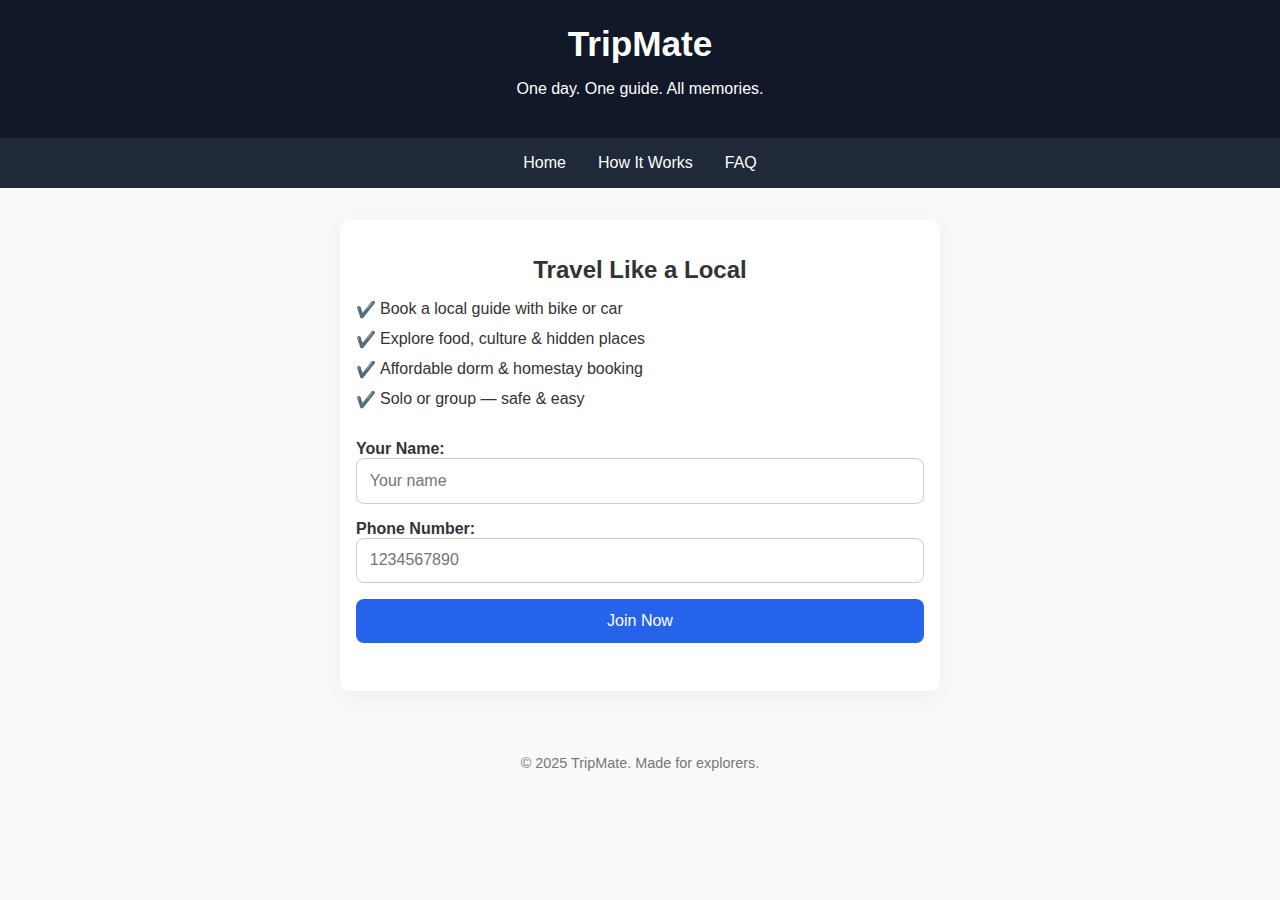
<file: index.html>
<!DOCTYPE html>
<html lang="en">
<head>
  <meta charset="UTF-8" />
  <meta name="viewport" content="width=device-width, initial-scale=1.0"/>
  <title>TripMate – Travel Like a Local</title>
  <link rel="stylesheet" href="style.css" />
  <link rel="icon" type="image/x-icon" href="image/TripMate (1).png">
  <style>
    .loading {
      display: inline-flex;
      align-items: center;
      gap: 0.5rem;
    }

    .loader {
      width: 16px;
      height: 16px;
      border: 3px solid #ffffff;
      border-top: 3px solid transparent;
      border-radius: 50%;
      animation: spin 1s linear infinite;
    }

    @keyframes spin {
      to {
        transform: rotate(360deg);
      }
    }

    button:disabled {
      opacity: 0.7;
      cursor: not-allowed;
    }
  </style>
</head>
<body>
  <header>
    <h1>TripMate</h1>
    <p>One day. One guide. All memories.</p>
  </header>

  <nav>
    <a href="index.html">Home</a>
    <a href="how-it-works.html">How It Works</a>
    <a href="faq.html">FAQ</a>
  </nav>

  <main>
    <h2>Travel Like a Local</h2>
    <ul class="features">
      <li>Book a local guide with bike or car</li>
      <li>Explore food, culture & hidden places</li>
      <li>Affordable dorm & homestay booking</li>
      <li>Solo or group — safe & easy</li>
    </ul>

    <form id="waitlist-form">
      <label for="name"><strong>Your Name:</strong></label>
      <input type="text" id="name" name="name" placeholder="Your name" required />

      <label for="phone"><strong>Phone Number:</strong></label>
      <input type="tel" id="phone" name="phone" placeholder="1234567890" required />

      <button type="submit" id="submit-btn">Join Now</button>
      <p id="form-response" style="color: green; font-weight: 500; margin-top: 1rem;"></p>
    </form>

    <script>
      const scriptURL = "https://script.google.com/macros/s/AKfycbzSioKXWIWRridWfhJtqT6p0NDPIH6ShvaAB5SoKkvB9qIOU2e37K_c8FNeQf4grjzZ/exec";
      const form = document.getElementById("waitlist-form");
      const responseMessage = document.getElementById("form-response");
      const submitBtn = document.getElementById("submit-btn");

      const originalBtnText = submitBtn.innerHTML;

      form.addEventListener("submit", (e) => {
        e.preventDefault();

        // Disable button and show loading animation
        submitBtn.disabled = true;
        submitBtn.innerHTML = `<span class="loading"><span class="loader"></span>Submitting...</span>`;

        const formData = new FormData(form);
        fetch(scriptURL, { method: "POST", body: formData })
          .then(() => {
            responseMessage.style.color = "green";
            responseMessage.innerText = "🎉 You’ve been added to the waitlist!";
            form.reset();
          })
          .catch((error) => {
            responseMessage.style.color = "red";
            responseMessage.innerText = "Something went wrong. Please try again later.";
            console.error("Error!", error.message);
          })
          .finally(() => {
            // Re-enable button and reset text
            submitBtn.disabled = false;
            submitBtn.innerHTML = originalBtnText;
          });
      });
    </script>
  </main>

  <footer>
    &copy; 2025 TripMate. Made for explorers.
  </footer>
</body>
</html>
</file>
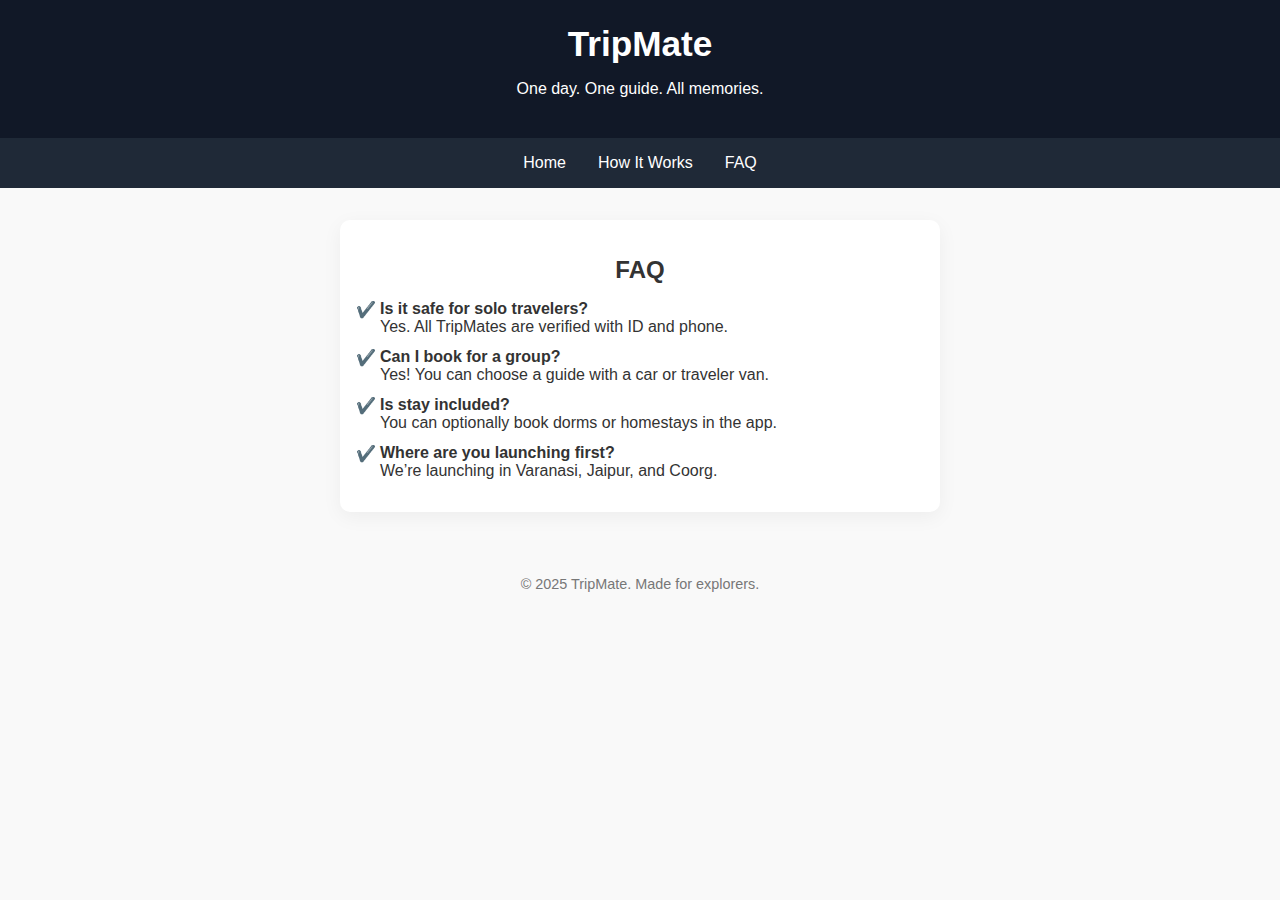
<file: faq.html>
<!DOCTYPE html>
<html lang="en">
<head>
  <meta charset="UTF-8" />
  <meta name="viewport" content="width=device-width, initial-scale=1.0"/>
  <title>FAQ – TripMate</title>
  <link rel="stylesheet" href="style.css" />
</head>
<body>
  <header>
    <h1>TripMate</h1>
    <p>One day. One guide. All memories.</p>
  </header>

  <nav>
    <a href="index.html">Home</a>
    <a href="how-it-works.html">How It Works</a>
    <a href="faq.html">FAQ</a>
  </nav>

  <main>
    <h2>FAQ</h2>
    <ul class="features">
      <li><strong>Is it safe for solo travelers?</strong><br>Yes. All TripMates are verified with ID and phone.</li>
      <li><strong>Can I book for a group?</strong><br>Yes! You can choose a guide with a car or traveler van.</li>
      <li><strong>Is stay included?</strong><br>You can optionally book dorms or homestays in the app.</li>
      <li><strong>Where are you launching first?</strong><br>We’re launching in Varanasi, Jaipur, and Coorg.</li>
    </ul>
  </main>

  <footer>
    &copy; 2025 TripMate. Made for explorers.
  </footer>
</body>
</html>
</file>
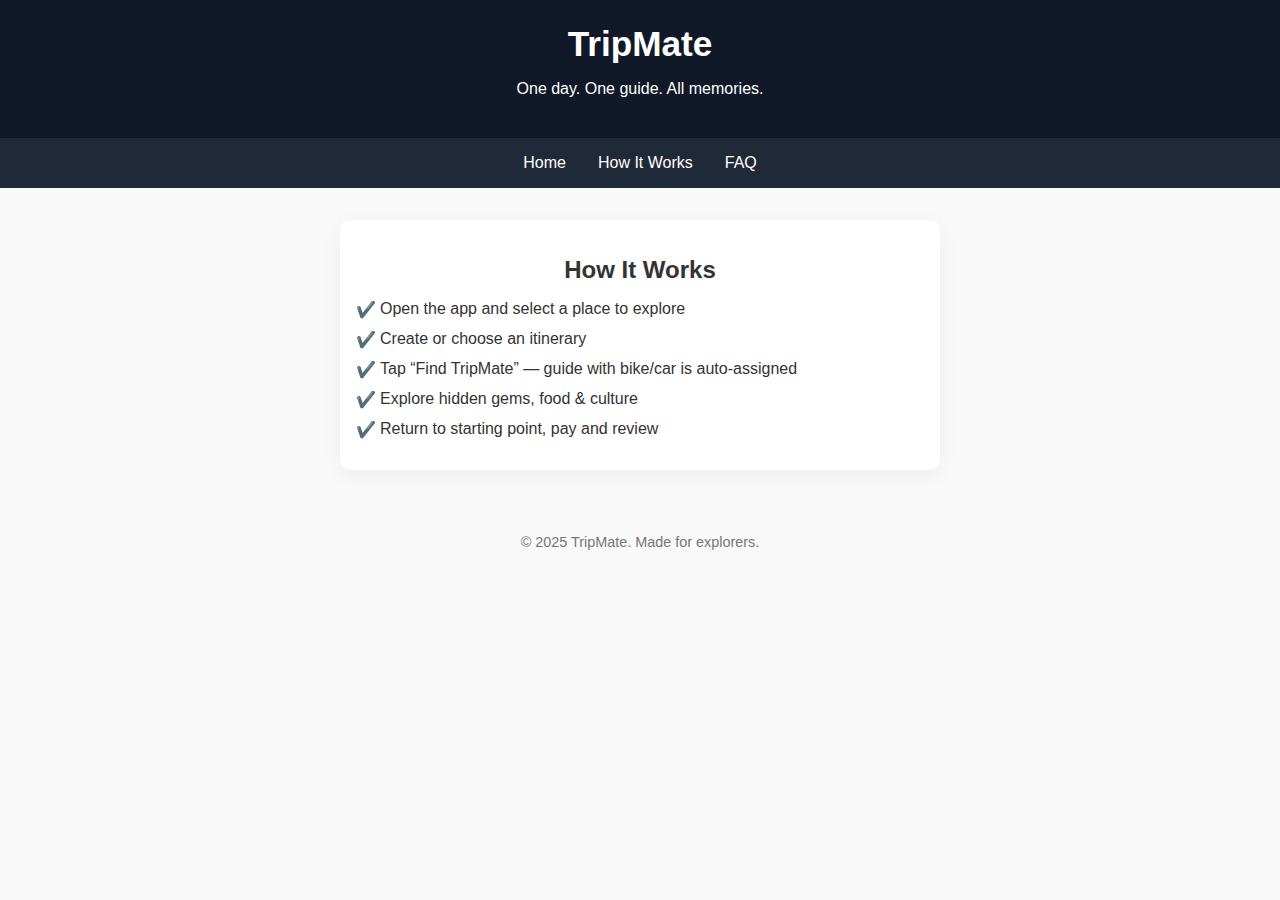
<file: how-it-works.html>
<!DOCTYPE html>
<html lang="en">
<head>
  <meta charset="UTF-8" />
  <meta name="viewport" content="width=device-width, initial-scale=1.0"/>
  <title>How It Works – TripMate</title>
  <link rel="stylesheet" href="style.css" />
</head>
<body>
  <header>
    <h1>TripMate</h1>
    <p>One day. One guide. All memories.</p>
  </header>

  <nav>
    <a href="index.html">Home</a>
    <a href="how-it-works.html">How It Works</a>
    <a href="faq.html">FAQ</a>
  </nav>

  <main>
    <h2>How It Works</h2>
    <ol class="features">
      <li>Open the app and select a place to explore</li>
      <li>Create or choose an itinerary</li>
      <li>Tap “Find TripMate” — guide with bike/car is auto-assigned</li>
      <li>Explore hidden gems, food & culture</li>
      <li>Return to starting point, pay and review</li>
    </ol>
  </main>

  <footer>
    &copy; 2025 TripMate. Made for explorers.
  </footer>
</body>
</html>
</file>
<file: style.css>
* {
  box-sizing: border-box;
}
body {
  font-family: 'Segoe UI', sans-serif;
  margin: 0;
  padding: 0;
  background: #f9f9f9;
  color: #333;
}
header {
  background-color: #111827;
  color: white;
  padding: 1.5rem 1rem;
  text-align: center;
}
nav {
  background-color: #1f2937;
  display: flex;
  flex-wrap: wrap;
  justify-content: center;
  padding: 0.5rem;
}
nav a {
  color: #fff;
  text-decoration: none;
  margin: 0.5rem 1rem;
  font-weight: 500;
}
nav a:hover {
  text-decoration: underline;
}
main {
  max-width: 600px;
  margin: 2rem auto;
  padding: 1rem;
  background: white;
  border-radius: 10px;
  box-shadow: 0 5px 20px rgba(0,0,0,0.05);
}
h1 {
  margin: 0;
  font-size: 2.2rem;
}
h2 {
  text-align: center;
  margin-bottom: 1rem;
}
.features {
  list-style: none;
  padding-left: 0;
}
.features li {
  margin: 0.75rem 0;
  padding-left: 1.5rem;
  position: relative;
}
.features li::before {
  content: "✔️";
  position: absolute;
  left: 0;
}
form {
  margin-top: 2rem;
  display: flex;
  flex-direction: column;
}
input {
  padding: 0.8rem;
  margin-bottom: 1rem;
  border: 1px solid #ccc;
  border-radius: 8px;
  font-size: 1rem;
}
button {
  padding: 0.8rem;
  background-color: #2563eb;
  color: white;
  border: none;
  border-radius: 8px;
  font-size: 1rem;
  cursor: pointer;
}
button:hover {
  background-color: #1d4ed8;
}
footer {
  text-align: center;
  padding: 2rem 1rem;
  font-size: 0.9rem;
  color: #777;
}
@media (max-width: 600px) {
  h1 {
    font-size: 1.8rem;
  }
  main {
    margin: 1rem;
  }
}
</file>
